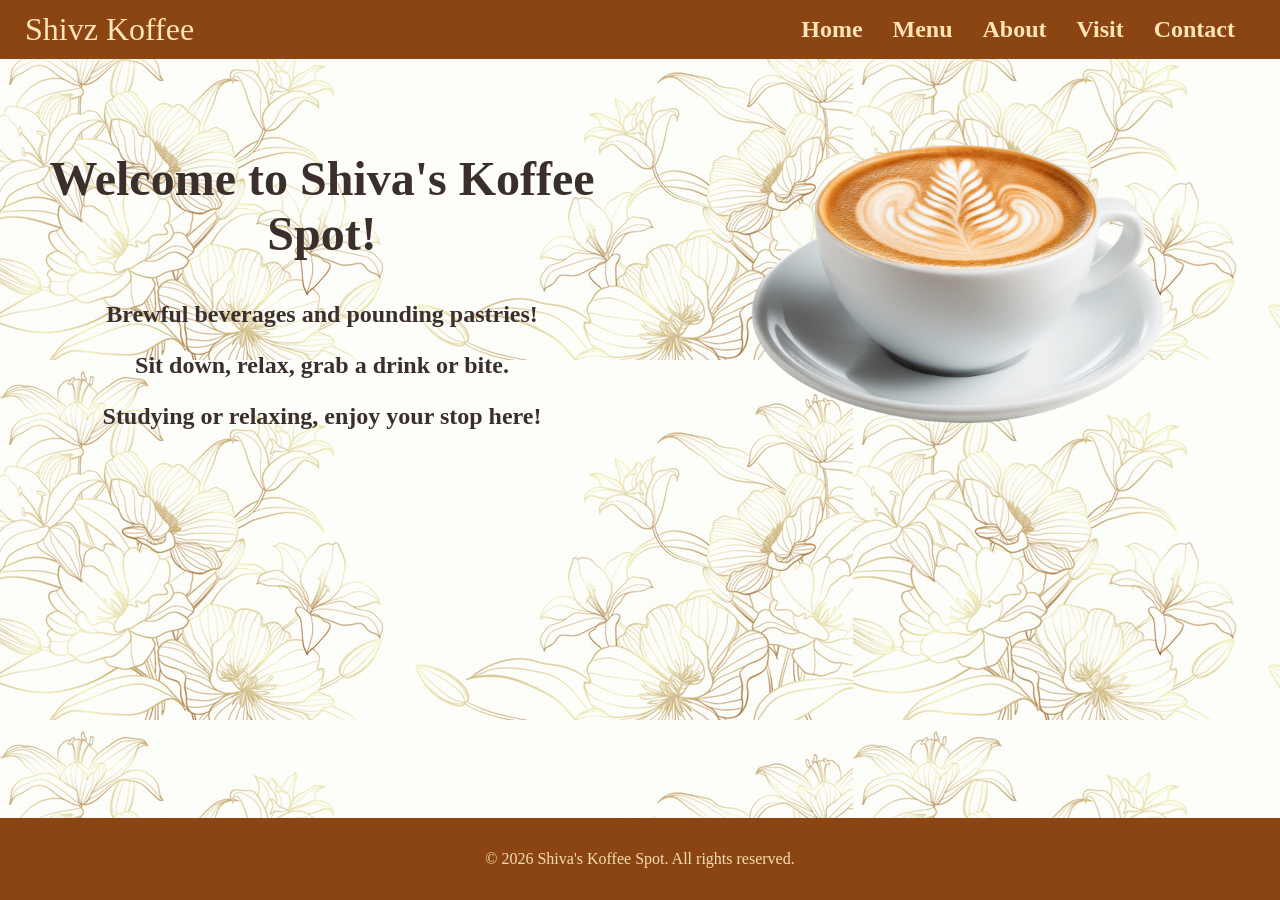
<file: index.html>
<!DOCTYPE html>
<html lang="en">
    <head>
        <meta charset="UTF-8">
		<meta name="viewport" content="width=device-width, initial-scale=1">
		<title>Shiva's Koffee Spot</title>
		<link rel="stylesheet" href="assets/coffeestyle.css">
    </head>
        
    <body>   
         <nav class="navbar">
			<div class="navdiv">
				<div class="logo">Shivz Koffee</div>
					<ul class="nav-menu">
						<li class="nav-item">
							<a href="index.html" class="nav-link">Home</a>
						</li>
						<li class="nav-item">
							<a href="menupage.html" class="nav-link">Menu</a>
						</li>
                        <li class="nav-item">
							<a href="projectinfo.html" class="nav-link">About</a>
						</li>
                        <li class="nav-item">
							<a href="visit.html" class="nav-link">Visit</a>
						</li>
                        <li class="nav-item">
							<a href="contact.html" class="nav-link">Contact</a>
						</li>
					</ul>
					<div class="hamburger">
						<span class="bar"></span>
						<span class="bar"></span>
						<span class="bar"></span>
					</div>
			</div>
		</nav>

        <main>

            <section id="aboutsection">
                <div class="row">
                    
					<div class="column">
                        <h1>Welcome to Shiva's Koffee Spot!</h1>
                        <h3>Brewful beverages and pounding pastries!</h3>
                        <h3>Sit down, relax, grab a drink or bite.</h3>
                        <h3>Studying or relaxing, enjoy your stop here!</h3>
					</div>
					<div class="column">
						<img src="assets/coffeebg.png" alt="Coffee Table" class="about-pic">
					</div>
				</div>
            </section>

        </main>

        <footer>
            <p>&copy; 2026 Shiva's Koffee Spot. All rights reserved. </p>
        </footer>         

        <script src="coffeescript.js"></script>
        
    </body>
</html>
</file>
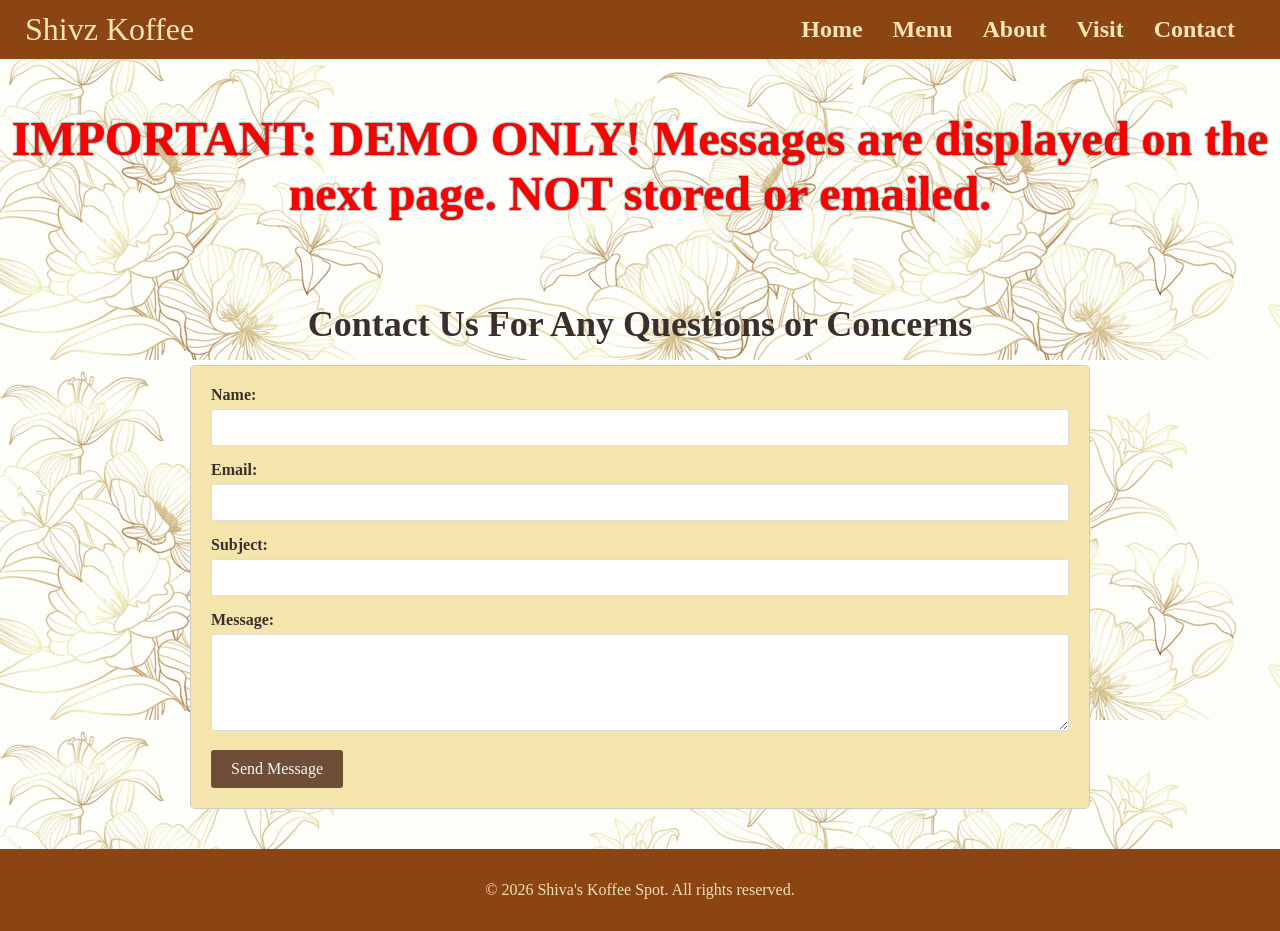
<file: contact.html>
<!DOCTYPE html>
<html lang="en">
    <head>
        <meta charset="UTF-8">
		<meta name="viewport" content="width=device-width, initial-scale=1">
		<title>Shiva's Koffee Spot</title>
		<link rel="stylesheet" href="assets/coffeestyle.css">
        <link rel="stylesheet" href="assets/coffeeform.css">
    </head>
        
    <body>
        <nav class="navbar">
			<div class="navdiv">
				<div class="logo">Shivz Koffee</div>
					<ul class="nav-menu">
						<li class="nav-item">
							<a href="index.html" class="nav-link">Home</a>
						</li>
						<li class="nav-item">
							<a href="menupage.html" class="nav-link">Menu</a>
						</li>
                        <li class="nav-item">
							<a href="projectinfo.html" class="nav-link">About</a>
						</li>
                        <li class="nav-item">
							<a href="visit.html" class="nav-link">Visit</a>
						</li>
                        <li class="nav-item">
							<a href="contact.html" class="nav-link">Contact</a>
						</li>
					</ul>
					<div class="hamburger">
						<span class="bar"></span>
						<span class="bar"></span>
						<span class="bar"></span>
					</div>
			</div>
		</nav>
        
        <main>

        <h1>
            <div id="warning">IMPORTANT: DEMO ONLY! Messages are displayed on the next page. NOT stored or emailed.</div>
        </h1>
            <section id="contactsection">
                <h2>Contact Us For Any Questions or Concerns</h2>

                <form action="processed_form.html" method="get" autocomplete="off">
                    <label for="name">Name: </label>
                    <input type="text" id="name" name="name" required><br>

                    <label for="name">Email: </label>
                    <input type="email" id="email" name="email" required><br>

                    <label for="name">Subject: </label>
                    <input type="text" id="subject" name="subject"><br>

                    <label for="name">Message: </label>
                    <textarea id="message" name="message" rows="5" required></textarea><br>

                    <input type="submit" value="Send Message"><br>
                </form>

            </section>
        </main>

        <footer>
            <p>&copy; 2026 Shiva's Koffee Spot. All rights reserved. </p>
        </footer> 

        <script src="coffeescript.js"></script>

    </body>
</html>
</file>
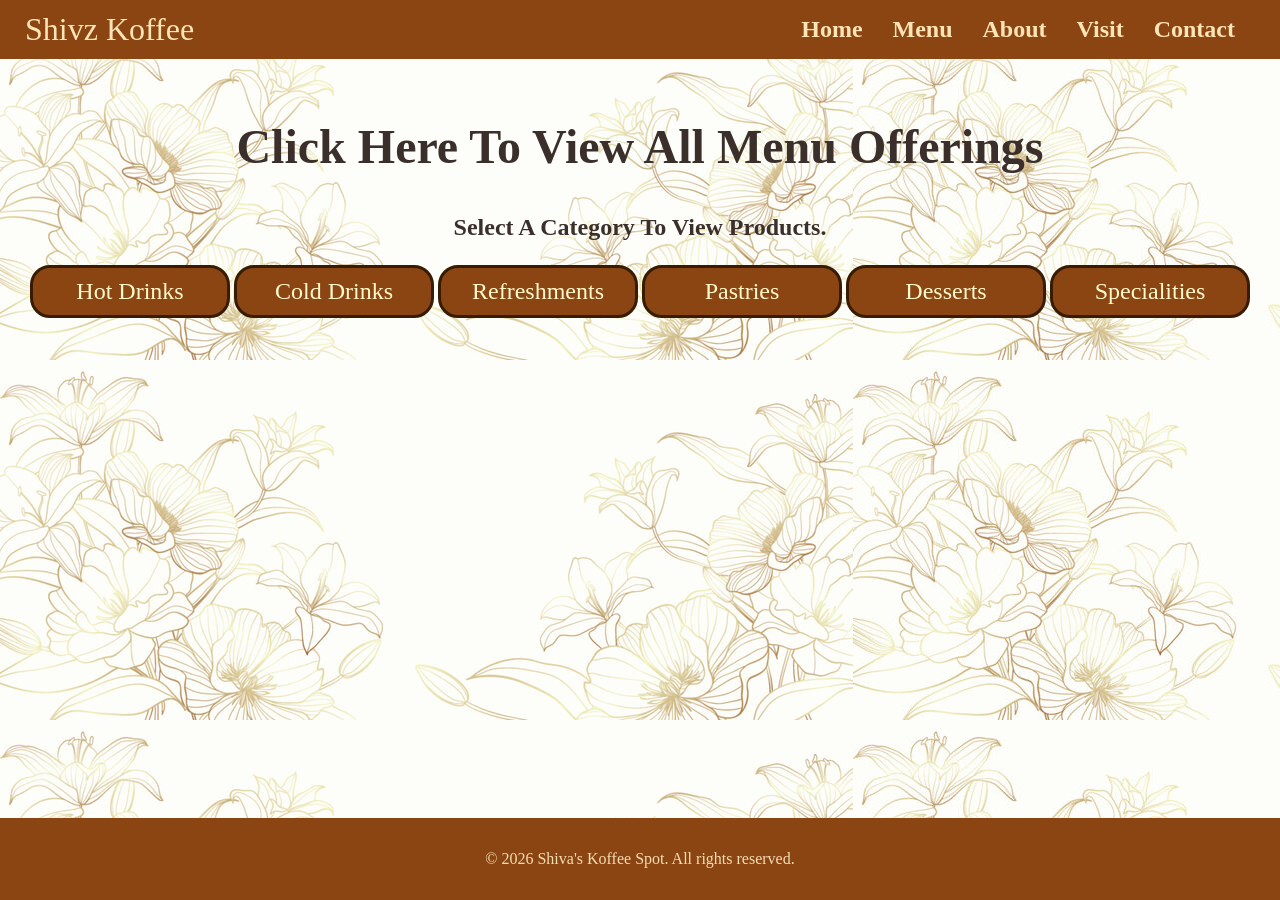
<file: menupage.html>
<!DOCTYPE html>
<html lang="en">
    <head>
        <meta charset="UTF-8">
		<meta name="viewport" content="width=device-width, initial-scale=1">
		<title>Shiva's Koffee Spot</title>
		<link rel="stylesheet" href="assets/coffeestyle.css">
    </head>
        
    <body>

       <nav class="navbar">
			<div class="navdiv">
				<div class="logo">Shivz Koffee</div>
					<ul class="nav-menu">
						<li class="nav-item">
							<a href="index.html" class="nav-link">Home</a>
						</li>
						<li class="nav-item">
							<a href="menupage.html" class="nav-link">Menu</a>
						</li>
                        <li class="nav-item">
							<a href="projectinfo.html" class="nav-link">About</a>
						</li>
                        <li class="nav-item">
							<a href="visit.html" class="nav-link">Visit</a>
						</li>
                        <li class="nav-item">
							<a href="contact.html" class="nav-link">Contact</a>
						</li>
					</ul>
					<div class="hamburger">
						<span class="bar"></span>
						<span class="bar"></span>
						<span class="bar"></span>
					</div>
			</div>
		</nav>
   
        <main>
    
            <section>
            <h1>Click Here To View All Menu Offerings</h1>
            <h3>Select A Category To View Products.</h3>
                <div class="menu-buttons">
                    <button class="menubtn" data-category="hot">Hot Drinks</button>
                    <button class="menubtn" data-category="cold">Cold Drinks</button>
                    <button class="menubtn" data-category="refreshers">Refreshments</button>
                    <button class="menubtn" data-category="pastries">Pastries</button>
                    <button class="menubtn" data-category="desserts">Desserts</button>
                    <button class="menubtn" data-category="specials">Specialities</button>

                </div>
            </section>

            <!--DISPLAY PRODUCTS -->
            <section class="featured">
                <div class="featured-container">
                </div>
            </section>  
        </main>

         <footer>
            <p>&copy; 2026 Shiva's Koffee Spot. All rights reserved. </p>
        </footer> 

        <script src="coffeescript.js"></script>
        <script src="coffeemenu.js"></script>
    </body>
</html>
</file>
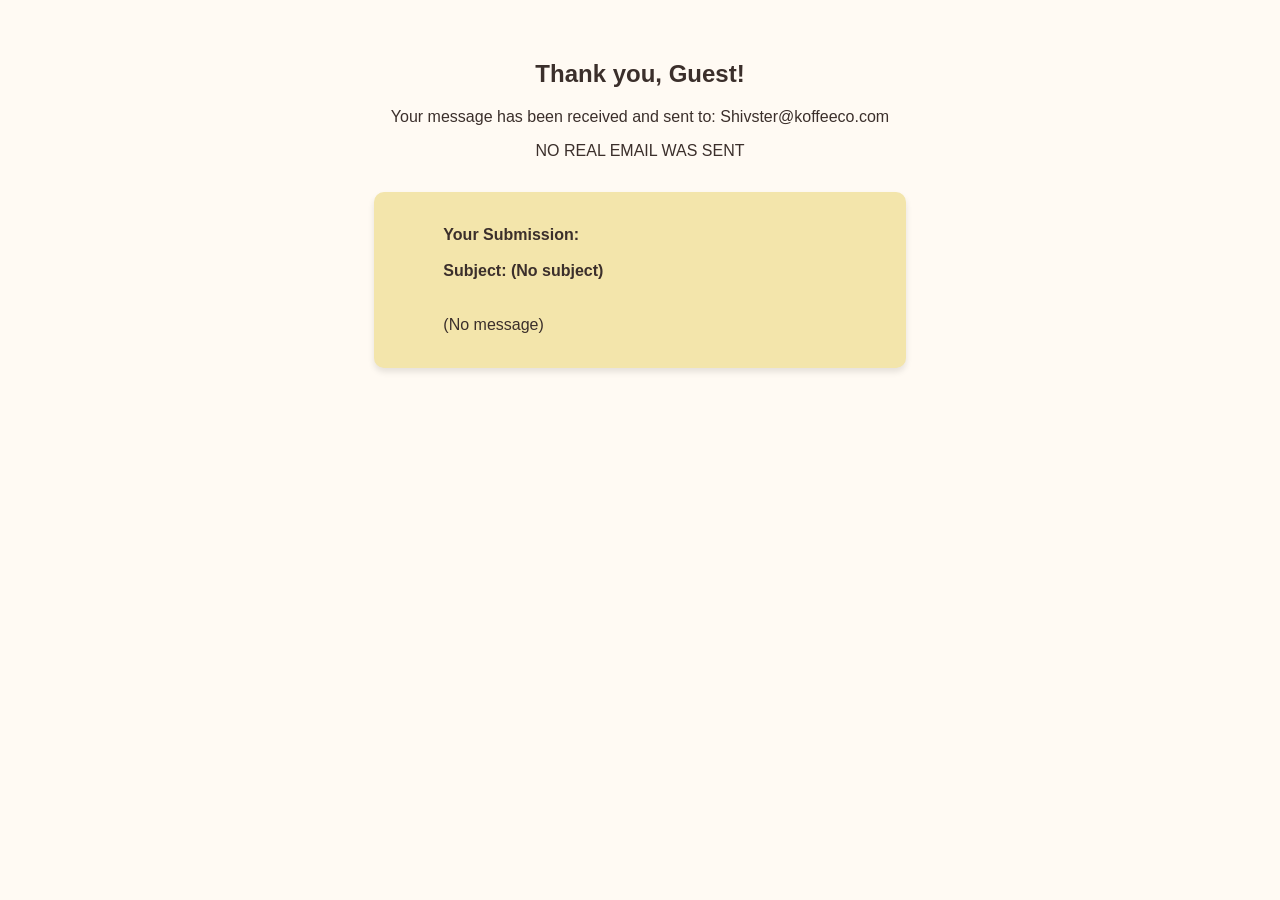
<file: processed_form.html>
<!DOCTYPE html>
<html lang="en">
    <head>
        <meta charset="UTF-8">
        <title>Thank You - Shivster's Koffee Spot</title>
        <style>
            body {
                font-family: Arial, Helvetica, sans-serif;
                background: #fffaf3;
                color: #3b2f2b;
                padding: 2em;
                text-align: center;
            }
            .submission-card {
                background: #f3e5ab;
                border-radius: 10px;
                padding: 1em;
                max-width: 500px;
                width: 90%;
                margin: 2em auto;
                white-space: pre-wrap;
                text-align: left;
                box-shadow: 0 4px 6px rgba(0,0,0,0.1);
            }
            a {
                color: #6f4e37;
                text-decoration: none;
                font-weight: bold;
            }
            a:hover {
                text-decoration: underline;
            }

        </style>
    </head>

    <body>
        <h2>Thank you, <span id="name"></span>!</h2>
        <p>Your message has been received and sent to: Shivster@koffeeco.com</p>
        <p>NO REAL EMAIL WAS SENT</p>

        <div class="submission-card">
            <strong>Your Submission:</strong><br>
            <strong>Subject: <span id="subject"></span></strong><br><br>
            <span id="message"></span>
        </div>

        <script>
            const params = new URLSearchParams(window.location.search);

            document.getElementById("name").textContent = params.get("name") || "Guest";
            document.getElementById("subject").textContent = params.get("subject") || "(No subject)";
            document.getElementById("message").textContent = params.get("message") || "(No message)";

        </script>
        
    </body>
</html>
</file>
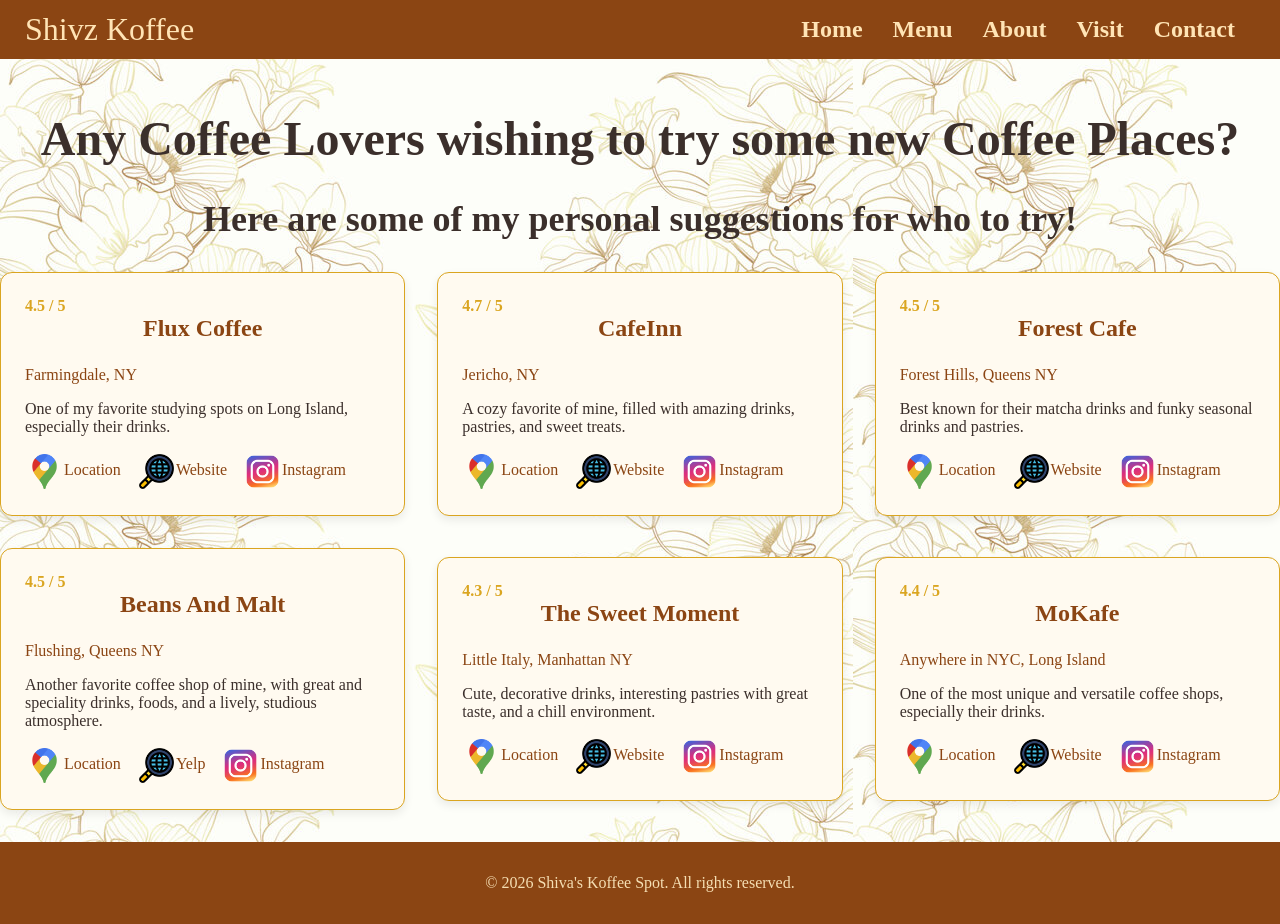
<file: visit.html>
<!DOCTYPE html>
<html lang="en">
    <head>
        <meta charset="UTF-8">
		<meta name="viewport" content="width=device-width, initial-scale=1">
		<title>Shiva's Koffee Spot</title>
		<link rel="stylesheet" href="assets/coffeestyle.css">
        <link rel="stylesheet" href="assets/coffeeform.css">
    </head>
        
    <body>
        <nav class="navbar">
			<div class="navdiv">
				<div class="logo">Shivz Koffee</div>
					<ul class="nav-menu">
						<li class="nav-item">
							<a href="index.html" class="nav-link">Home</a>
						</li>
						<li class="nav-item">
							<a href="menupage.html" class="nav-link">Menu</a>
						</li>
                        <li class="nav-item">
							<a href="projectinfo.html" class="nav-link">About</a>
						</li>
                        <li class="nav-item">
							<a href="visit.html" class="nav-link">Visit</a>
						</li>
                        <li class="nav-item">
							<a href="contact.html" class="nav-link">Contact</a>
						</li>
					</ul>
					<div class="hamburger">
						<span class="bar"></span>
						<span class="bar"></span>
						<span class="bar"></span>
					</div>
			</div>
		</nav>
        
        <main>

            <h1>Any Coffee Lovers wishing to try some new Coffee Places?</h1>
            <h2>Here are some of my personal suggestions for who to try!</h2>
            
            <div class="row">
                <div class="column">
                    <div class="visit-card fade-in">
                        <div class="rating"> 4.5 / 5</div>
                        <h3>Flux Coffee</h3>
                        <p class="location">Farmingdale, NY</p>
                        <p>One of my favorite studying spots on Long Island, especially their drinks.</p>
                        <div class="visit-links">
                            <a href="https://maps.app.goo.gl/4kK2kNZQunSDiWi38" target="_blank" rel="noopener noreferrer"><img src="assets/Logos/google-maps.png" alt="logo" class="inline-logo">Location</a>
                            <a href="https://www.fluxcoffee.com/" target="_blank" rel="noopener noreferrer"><img src="assets/Logos/search.png" alt="logo" class="inline-logo">Website</a>
                            <a href="https://www.instagram.com/fluxcoffee/" target="_blank" rel="noopener noreferrer"><img src="assets/Logos/instagram.png" alt="logo" class="inline-logo">Instagram</a>
                        </div>
                    </div>
                </div>

                <div class="column">
                    <div class="visit-card fade-in">
                        <div class="rating"> 4.7 / 5</div>
                        <h3>CafeInn</h3>
                        <p class="location">Jericho, NY</p>
                        <p>A cozy favorite of mine, filled with amazing drinks, pastries, and sweet treats.</p>
                        <div class="visit-links">
                            <a href="https://maps.app.goo.gl/VAAfcD1sCQScHEyn8" target="_blank" rel="noopener noreferrer"><img src="assets/Logos/google-maps.png" alt="logo" class="inline-logo">Location</a>
                            <a href="http://www.cafeinnjericho.com/" target="_blank" rel="noopener noreferrer"><img src="assets/Logos/search.png" alt="logo" class="inline-logo">Website</a>
                            <a href="https://www.instagram.com/cafeinn_jericho/" target="_blank" rel="noopener noreferrer"><img src="assets/Logos/instagram.png" alt="logo" class="inline-logo">Instagram</a>
                        </div>
                    </div>
                </div>
                    
                <div class="column">
                    <div class="visit-card fade-in">
                        <div class="rating"> 4.5 / 5</div>
                        <h3>Forest Cafe</h3>
                        <p class="location">Forest Hills, Queens NY</p>
                        <p>Best known for their matcha drinks and funky seasonal drinks and pastries.</p>
                        <div class="visit-links">
                            <a href="https://maps.app.goo.gl/RkdGbyJbqZsF2v6s5" target="_blank" rel="noopener noreferrer"><img src="assets/Logos/google-maps.png" alt="logo" class="inline-logo">Location</a>
                            <a href="https://www.forestcafenyc.com/" target="_blank" rel="noopener noreferrer"><img src="assets/Logos/search.png" alt="logo" class="inline-logo">Website</a>
                            <a href="https://www.instagram.com/forestcafenyc/" target="_blank" rel="noopener noreferrer"><img src="assets/Logos/instagram.png" alt="logo" class="inline-logo">Instagram</a>
                        </div>
                    </div>
                </div>
            </div>

            <div class="row">
                <div class="column">
                    <div class="visit-card fade-in">
                        <div class="rating"> 4.5 / 5</div>
                        <h3>Beans And Malt</h3>
                        <p class="location">Flushing, Queens NY</p>
                        <p>Another favorite coffee shop of mine, with great and speciality drinks, foods, and a lively, studious atmosphere.</p>
                        <div class="visit-links">
                            <a href="https://maps.app.goo.gl/vspcxeeGaUu1EC7x9" target="_blank" rel="noopener noreferrer"><img src="assets/Logos/google-maps.png" alt="logo" class="inline-logo">Location</a>
                            <a href="https://www.yelp.com/biz/beans-and-malt-flushing-2/" target="_blank" rel="noopener noreferrer"><img src="assets/Logos/search.png" alt="logo" class="inline-logo">Yelp</a>
                            <a href="https://www.instagram.com/beansandmaltz/" target="_blank" rel="noopener noreferrer"><img src="assets/Logos/instagram.png" alt="logo" class="inline-logo">Instagram</a>
                        </div>
                    </div>
                </div>

                <div class="column">
                    <div class="visit-card fade-in">
                        <div class="rating"> 4.3 / 5</div>
                        <h3>The Sweet Moment</h3>
                        <p class="location">Little Italy, Manhattan NY</p>
                        <p>Cute, decorative drinks, interesting pastries with great taste, and a chill environment.</p>
                        <div class="visit-links">
                            <a href="https://maps.app.goo.gl/NotXPQ5ezXWkACEJ9" target="_blank" rel="noopener noreferrer"><img src="assets/Logos/google-maps.png" alt="logo" class="inline-logo">Location</a>
                            <a href="https://www.sweetmomentnyc.com/" target="_blank" rel="noopener noreferrer"><img src="assets/Logos/search.png" alt="logo" class="inline-logo">Website</a>
                            <a href="https://www.instagram.com/sweetmomentnyc/" target="_blank" rel="noopener noreferrer"><img src="assets/Logos/instagram.png" alt="logo" class="inline-logo">Instagram</a>
                        </div>
                    </div>
                </div>
                
                <div class="column">
                    <div class="visit-card fade-in">
                        <div class="rating"> 4.4 / 5</div>
                        <h3>MoKafe</h3>
                        <p class="location">Anywhere in NYC, Long Island</p>
                        <p>One of the most unique and versatile coffee shops, especially their drinks.</p>
                        <div class="visit-links">
                            <a href="https://linktr.ee/mymokafe" target="_blank" rel="noopener noreferrer"><img src="assets/Logos/google-maps.png" alt="logo" class="inline-logo">Location</a>
                            <a href="https://www.mymokafe.com/" target="_blank" rel="noopener noreferrer"><img src="assets/Logos/search.png" alt="logo" class="inline-logo">Website</a>
                            <a href="https://www.instagram.com/mymokafe/" target="_blank" rel="noopener noreferrer"><img src="assets/Logos/instagram.png" alt="logo" class="inline-logo">Instagram</a>
                        </div>
                    </div>
                </div>
            </div>

        </main>

        <footer>
            <p>&copy; 2026 Shiva's Koffee Spot. All rights reserved. </p>
        </footer>         

        <script src="coffeescript.js"></script>
        
    </body>
</html>
</file>
<file: assets/coffeestyle.css>
* {
	font-family:Georgia, 'Times New Roman', Times, sans-serif;
}

html, body {
    height: 100%;
    margin: 0;
}

body {
    background-color: antiquewhite;
    background-image: url(floral.jpg);
    color: #3b2f2b;
    display: flex;
    flex-direction: column;
    min-height: 100vh;
	animation: fadeIn 0.5s ease-in-out;
}

main {
    flex: 1;
}

header {
    background-color: saddlebrown;
    background-size: cover;
    background-position: center;
    background-repeat: no-repeat;
    padding-top: 20px;
    text-align: center;
}

footer {
    background-color: saddlebrown;
    color: wheat;
    text-align: center;
    padding: 1em;
    margin-top: auto;
}

section {
    text-align: center;
    margin: 2em 0;
}

h1 {
	font-size: clamp(2rem, 4vw, 3rem);
    text-align: center;
}

h2 {
	text-align: center;
	font-size: clamp(1.5rem, 3vw, 2.25rem);
	transition: font-size 0.3s ease;
	margin-bottom: 10px;
}

h3 {
	font-size: clamp(1rem, 2vw, 1.5rem);
    text-align: center;
}

/*HOME PAGE PRODUCT LISTINGS*/
.featured-container {
    display: flex;
    flex-wrap: wrap;
    justify-content: center;
    gap: 1rem;
    padding: 1rem;
}

.item {
    background: #f3e5ab;
	border: 2px solid saddlebrown;
    border-radius: 10px;
    padding: 1rem;
    margin: 1rem;
    width: 250px;
    height: auto;
    text-align: center;
    flex: 0 0 auto;
	transition: transform 0.2s ease, box-shadow 0.2s ease;
}

.item:hover {
	transform: translateY(-4px);
	box-shadow: 0 7px 15px rgba(0,0,0,0.12);
}

.item.fade-in{
	animation: fadeIn 0.6s ease-in-out both;
}

.item img {
    width: 230px;
    height: auto;
    border-radius: 8px;
    display: block;
    margin: 0 auto 10px;
}

.special-item {
	background: #3B2416;
	color: #FFF4B5;
	border: 2px solid #DAA520;
	box-shadow: 0 8px 20px rgba(0,0,0,0.25);
	transform: translateY(-3px);
}

.special-item h3 {
	color: #DAA520;
}

.special-item p {
	color: #FFF4B5;
}

.special-item img {
	border-radius: 10px;
}

.special-item:hover {
	transform: translateY(-8px);
	box-shadow: 0 12px 25px rgba(0,0,0,0.35);
}

/*ABOUT SECTION AND VISIT SECTION*/
#aboutsection {
    margin: 0 auto;
    padding: 0 20px;
}

.row {
    display: flex;
    align-items: center;
    gap: 2rem;
    margin: 2rem 0;
}

.column {
    flex: 1;
	min-width: 0;
}

.visit-card {
	background: #FFFAF0;
	border: 1px solid #DAA520;
	border-radius: 12px;
	padding: 1.5rem;
	box-shadow: 0 4px 10px rgba(0,0,0,0.08);
	transition: transform 0.2s ease, box-shadow 0.2s ease;
	box-sizing: border-box;
	width: 100%;
}

.visit-card:hover{
	transform: translateY(-4px);
	box-shadow: 0 7px 15px rgba(0,0,0,0.12);
}

.visit-card h3 {
	color: #8B4513;
	margin-top: 0;
}

.rating {
	color: #DAA520;
	font-weight: bold;
}

.location {
	color: #8B4513;
}

.visit-links {
	display: flex;
	flex-wrap: wrap;
	gap: 1rem;
	margin-top: 1rem;
}

.visit-links a {
	color: #8B4513;
	white-space: nowrap;
}

.visit-links a:hover {
	color: #DAA520;
}

.inline-logo {
	width: 35px;
	height: auto;
	vertical-align: middle;
	margin: 2px;
}

/*TEXT COLUMN */
.text-column h1, .text-column h3 {
    margin-bottom: 1em;
    text-align: left;
}    

.text-column {
    flex: 2;
}

/*IMAGE COLUMN */
.image-column {
    flex: 1;
    display: flex;
    justify-content: center;
    align-items: center;
}

.image-column img {
    width: 100%;
    max-width: 800px;
    height: auto;
    border-radius: 10px;
    display: block;
}

/* THE NAVIGATION BAR */
.navbar {
    background-color:saddlebrown;
	font-family: arial;
	padding-right: 25px;
	padding-left: 25px;
	margin-bottom: 20px;
	position: sticky;
	top: 0;
	z-index: 1000;
	width: 100%;
	box-sizing: border-box;
    color: moccasin;
}

.navdiv{
	display: flex;
	align-items: center;
	justify-content: space-between;
}

nav a {
    color: moccasin;
    margin: 0 10px;
    text-decoration: none;
	font-size: clamp(1.5rem, 4vw, 2rem);
}

.nav-menu{
	display: flex;
	justify-content: space-between;
	align-items: center;
    color: moccasin;
}

.bar {
	display: block;
	width: 25px;
	height: 3px;
	margin: 5px 0;
	transition: all 0.3s ease;
	background-color: white;
}

.logo {
	font-size: clamp(1.5rem, 4vw, 2rem);
	font-weight: 500;
	color: moccasin;
}

li {
	list-style: none;
	display: inline-block;
}
li a {
	color: moccasin;
	font-size: clamp(0.75rem, 2vw, 1.5rem);
	font-weight: bold;
	margin-right: 20px;
}

a {
    position: relative;
    color: moccasin;
    text-decoration: none;
    transition: color 0.3s ease;
}

a:hover {
    color: goldenrod;
}

/* FULLSCREEN IMAGE */
.fullscreen-container {
	display: none;
	position: fixed;
	top: 0;
	left: 0;
	width: 100vw;
	height: 100vh;
	background-color: rgba(0,0,0,0.8);
	justify-content: center;
	align-items: center;
	z-index: 1000;
}

.fullscreen-image {
	max-width: 90%;
	max-height: 90%;
	object-fit: contain;
}

/*EXIT BUTTON */
.exit-button {
	position: absolute;
	top: 10px;
	right: 10px;
	background: rgba(255, 255, 255, 0.7);
	border: none;
	padding: 10px;
	font-size: 20px;
	cursor: pointer;
	border-radius: 50%;
}

.exit-button:hover {
	background: rgba(255, 255, 255, 1);
}

/*GITHUB Link*/
.gitlink {
	color: brown;
	text-align: center;
}

.gitlink:hover {
	color: red;
}

/* MENU PAGE BUTTON */
.menubtn {
    background-color: #8B4513;
    color: lemonchiffon;
    width: 200px;
    padding: 10px;
	margin-bottom: 5px;
    transition: background-color 0.4s ease;
    border: 3px solid rgb(55, 28, 1);
    border-radius: 20px;
	font-size: clamp(0.75rem, 2vw, 1.5rem);
}

.menubtn:hover {
    background-color: beige;
    color: brown;
}

.about-pic {
	width: 90%;
	display: block;
	margin-left: auto;
	margin-right: auto;
	transition: transform 0.3s ease;
}

.screenshot-full {
	border: 2px solid black;
	border-radius: 15px;
	width: 90%;
	display: block;
	margin-left: auto;
	margin-right: auto;
	transition: transform 0.3s ease;
}

#warning {
    color: red; 
    text-align: center; 
    text-shadow: 0 0 2px black;
}

@keyframes fadeIn {
	from {
		opacity: 0;
	}
	to {
		opacity: 1;
	}
}

.fade-in {
	animation: fadeIn 1s ease-in-out;
}

@media screen and (max-width: 768px) {
	.row {
		flex-direction: column;
		gap: 1rem;
		align-items: center;
	}
	.column {
		width: 100%;
		max-width: 600px;
	}
	.visit-card {
		width: 100%;
		box-sizing: border-box;
	}

	.featured-container {
		gap: 0.75rem;
		padding: 0.5rem;
	}

	.item {
		flex: 0 0 calc(50% - 0.375rem);
		width: auto;
		min-width: 0;
		box-sizing: border-box;
		margin: 0;
		padding: 1rem;
	}

	.item img {
		width: 100%;
	}
}

/*MAX HEIGHT*/
@media (max-width: 800px) {
    .text-column, .image-column {
        max-width: 100%;
    }

    .hamburger{
		display: block;
		cursor: pointer;
		z-index: 10;
	}
	.hamburger.active .bar:nth-child(2){
		opacity: 0;
	}
	.hamburger.active .bar:nth-child(1){
		transform: translateY(8px) rotate(45deg);
	}
	.hamburger.active .bar:nth-child(3){
		transform: translateY(-8px) rotate(-45deg);
	}
	.nav-menu {
		display: flex;
		position: fixed;
		top: -100%;
		left: 0;

		flex-direction: column;
		align-items: center;
		justify-content: center;

		width: 100%;
		padding: 20px 0;
		margin: 0;

		background-color: saddlebrown;

		list-style: none;
		text-align: center;

		transition: top 0.3s ease;
		z-index: 9;
	}
	.nav-item {
		margin: 14px 0;
	}
	.nav-menu.active {
		top: 70px;
	}
	.nav-link {
		display: block;
		padding: 10px 20px;
	}
}

@media (min-width: 801px) {
    .hamburger{
        display: none;
    }
}

@media (prefers-reduced-motion: reduce){
	body, 
	.fade-in {
		animation: none;
	}
}
</file>
<file: assets/coffeeform.css>
#contactsection {
    max-width: 900px;
    margin: 0 auto;
    padding: 20px;
    text-align: left;
}

form {
    font-family: sans-serif;
    width: 100%;
    margin: 20px auto;
    padding: 20px;
    border: 1px solid #ccc;
    border-radius: 5px;
    background-color: #f3e5ab;
    box-sizing: border-box;
    text-align: left;
}

input[type="text"], input[type="email"],
textarea {
    width: 100%;
    padding: 10px;
    margin-bottom: 15px;
    border: 1px solid #ddd;
    border-radius: 3px;
    box-sizing: border-box;
    font-family: inherit;
}

label {
    display: block;
    margin-bottom: 5px;
    font-weight: bold;
    color: #3b2f2b;
}

input[type="submit"] {
    background-color: #6f4e37;
    color: whitesmoke;
    padding: 10px 20px;
    border: none;
    border-radius: 3px;
    cursor: pointer;
    font-size: 16px;
}

input[type="submit"]:hover {
    background-color: #8b5a3c;
}
</file>
